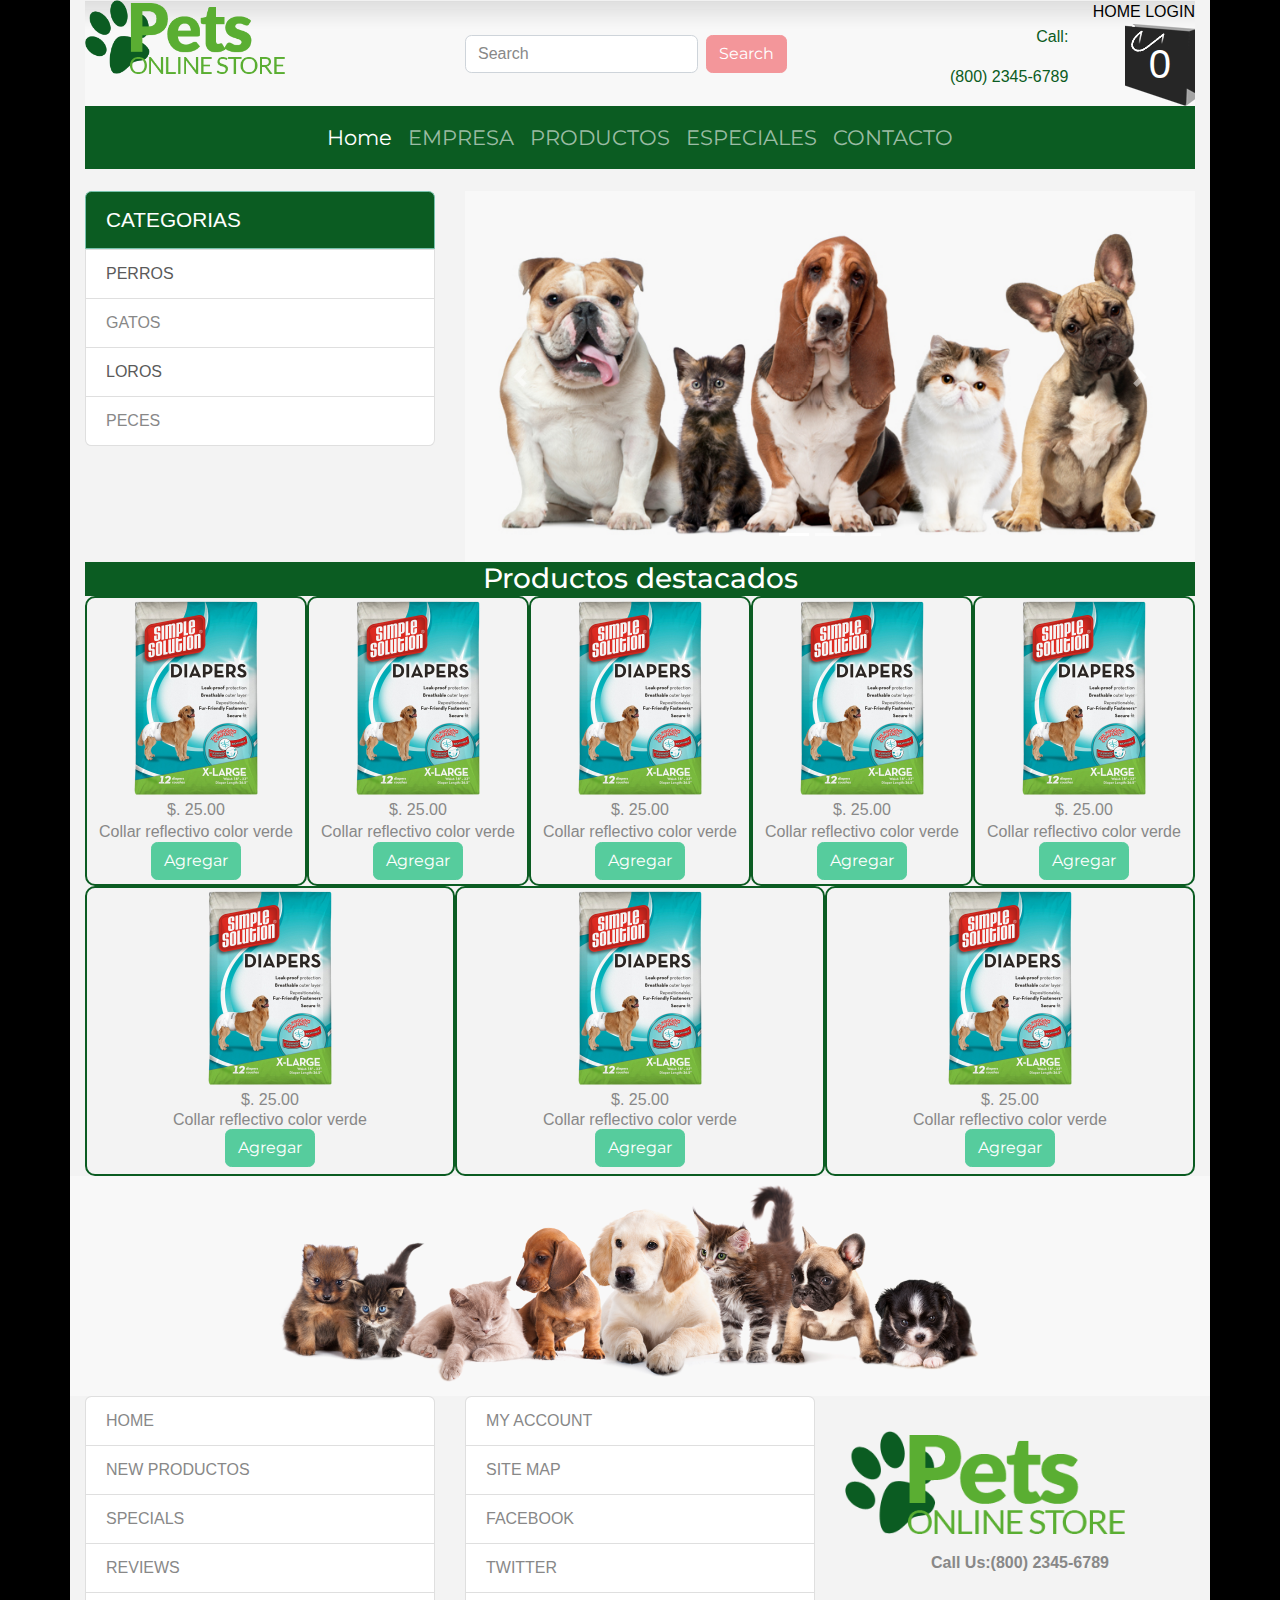
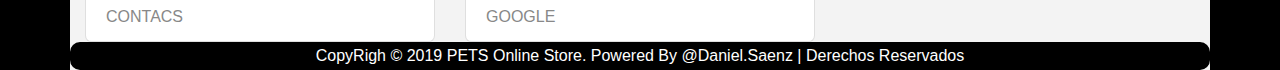
<file: index.html>
<!doctype html>
<html lang="ES-PE">
    <head>
        <meta charset="utf-8">
        <meta name="viewport" content="width=device-width, initial-scale=1, shrink-to-fit=no">
        <link rel="stylesheet" href="resources/bootstrap4/css/bootstrapMinty.css">
        <link rel="stylesheet" href="resources/font-awesome/css/font-awesome.css">
        <link rel="stylesheet" href="resources/styles.css">
        <title>.:: WebPets ::.</title>
    </head>
    <body>
        <div class="container">
            <header>
            <div class="row">
                <div class="col-lg-4 col-md-4 col-sm-6 col-5">
                    <img src="resources/img/logo.png" id="logo" width="200px">
                </div>
                <div class="col-lg-4 col-md-4 d-sm-none d-none d-md-block">
                    <form class="form-inline my-2 my-lg-0" id="buscar">
                        <input class="form-control mr-sm-2" type="text" placeholder="Search">
                        <button class="btn btn-secondary my-2 my-sm-0" type="submit">Search</button>
                    </form>
                </div>
                <div class="col-lg-4 col-md-3 col-sm-6 col-7">
                    <div class="row">
                        <div class="col-lg-12 col-md-12 col-sm-12 col-12" id="pala">
                            <a href="#">HOME</a>
                            <a href="#">LOGIN</a>
                        </div>
                    </div>
                    <div class="row">
                        <div class="col-lg-8 col-md-8 d-sm-none d-none d-md-block" id="aaa">
                            <p>Call:</p>
                            <p>(800) 2345-6789</p>
                        </div>
                        <div class="col-lg-4 col-md-4 col-sm-12 col-12">
                            <div class="cart text-center">
                                <p id="numero">0</p>
                            </div>
                        </div>
                    </div>
                </div>
            </div>
            </header>
            <nav class="navbar navbar-expand-lg navbar-dark bg-primary" id="navegador">
                <button class="navbar-toggler" type="button" data-toggle="collapse" data-target="#navbarColor01" aria-controls="navbarColor01" aria-expanded="false" aria-label="Toggle navigation">
                    <span class="navbar-toggler-icon"></span>
                </button>
                <div class="collapse navbar-collapse" id="navbarColor01">
                    <ul class="navbar-nav mr-auto" id="lista">
                        <li class="nav-item active" id="activo">
                            <a class="nav-link menu" href="index.html">Home <span class="sr-only">(current)</span></a>
                        </li>
                        <li class="nav-item">
                            <a class="nav-link menu" onclick="return enlace(this.href)" href="empresa.html">EMPRESA</a>
                        </li>
                        <li class="nav-item">
                            <a class="nav-link menu" onclick="return enlace(this.href)"  href="producto.html">PRODUCTOS</a>
                        </li>
                        <li class="nav-item">
                            <a class="nav-link menu" onclick="return enlace(this.href)"  href="especiales.html">ESPECIALES</a>
                        </li>
                        <li class="nav-item">
                            <a class="nav-link menu" onclick="return enlace(this.href)"  href="contacto.html">CONTACTO</a>
                        </li>
                    </ul>
                </div>
            </nav>
            <div class="row">
                <div class="col-lg-4">
                    <div class="list-group">
                        <a id="titulo" class="list-group-item list-group-item-action active">
                            <p id="numero2">CATEGORIAS</p> 
                        </a>
                        <a href="#" class="list-group-item list-group-item-action">PERROS
                        </a>
                        <a href="#" class="list-group-item list-group-item-action disabled">GATOS
                        </a>
                        <a href="#" class="list-group-item list-group-item-action">LOROS
                        </a>
                        <a href="#" class="list-group-item list-group-item-action disabled">PECES
                        </a>
                    </div>
                </div>
                <div class="col-lg-8">
                    <div id="carouselExampleIndicators" class="carousel slide" data-ride="carousel">
                        <ol class="carousel-indicators">
                        <li data-target="#carouselExampleIndicators" data-slide-to="0" class="active"></li>
                        <li data-target="#carouselExampleIndicators" data-slide-to="1"></li>
                        <li data-target="#carouselExampleIndicators" data-slide-to="2"></li>
                        </ol>
                        <div class="carousel-inner">
                        <div class="carousel-item active">
                            <img class="d-block w-100" src="resources/img/slide1.jpg" alt="First slide">
                        </div>
                        <div class="carousel-item">
                            <img class="d-block w-100" src="resources/img/slide2.jpg" alt="Second slide">
                        </div>
                        <div class="carousel-item">
                            <img class="d-block w-100" src="resources/img/slide3.jpg" alt="Third slide">
                        </div>
                        </div>
                        <a class="carousel-control-prev" href="#carouselExampleIndicators" role="button" data-slide="prev">
                        <span class="carousel-control-prev-icon" aria-hidden="true"></span>
                        <span class="sr-only">Previous</span>
                        </a>
                        <a class="carousel-control-next" href="#carouselExampleIndicators" role="button" data-slide="next">
                        <span class="carousel-control-next-icon" aria-hidden="true"></span>
                        <span class="sr-only">Next</span>
                        </a>
                    </div>
                </div>   
            </div>
            <section id="section">
                <h3 id="hola">Productos destacados</h3>
                <div class="imagenes">
                    <div class="productos">
                        <img src="resources/img/01.png" id="img01" width="200px">
                        <div class="info">
                                <p>$. 25.00</p>
                                <p>Collar reflectivo color verde</p>
                                <button type="button" class="btn btn-success">Agregar</button>
                        </div>
                    </div>
                    <div class="productos">
                        <img src="resources/img/01.png" id="img01" width="200px">
                        <div class="info">
                                <p>$. 25.00</p>
                                <p>Collar reflectivo color verde</p>
                                <button type="button" class="btn btn-success">Agregar</button>
                        </div>
                    </div>
                    <div class="productos">
                        <img src="resources/img/01.png" id="img01" width="200px">
                        <div class="info">
                                <p>$. 25.00</p>
                                <p>Collar reflectivo color verde</p>
                                <button type="button" class="btn btn-success">Agregar</button>
                        </div>
                    </div>
                    <div class="productos">
                        <img src="resources/img/01.png" id="img01" width="200px">
                        <div class="info">
                                <p>$. 25.00</p>
                                <p>Collar reflectivo color verde</p>
                                <button type="button" class="btn btn-success">Agregar</button>
                        </div>
                    </div>
                    <div class="productos">
                        <img src="resources/img/01.png" id="img01" width="200px">
                        <div class="info">
                                <p>$. 25.00</p>
                                <p>Collar reflectivo color verde</p>
                                <button type="button" class="btn btn-success">Agregar</button>
                        </div>
                    </div>
                    <div class="productos">
                        <img src="resources/img/01.png" id="img01" width="200px">
                        <div class="info">
                                <p>$. 25.00</p>
                                <p>Collar reflectivo color verde</p>
                                <button type="button" class="btn btn-success">Agregar</button>
                        </div>
                    </div>
                    <div class="productos">
                        <img src="resources/img/01.png" id="img01" width="200px">
                        <div class="info">
                                <p>$. 25.00</p>
                                <p>Collar reflectivo color verde</p>
                                <button type="button" class="btn btn-success">Agregar</button>
                        </div>
                    </div>
                    <div class="productos">
                        <img src="resources/img/01.png" id="img01" width="200px">
                        <div class="info">
                                <p>$. 25.00</p>
                                <p>Collar reflectivo color verde</p>
                                <button type="button" class="btn btn-success">Agregar</button>
                        </div>
                    </div>
                </div>
            </section>
            <footer>
                <div class="row">
                    <img src="resources/img/bot-bg.png" width="100%" id="asd">
                </div>
                <div class="row">
                    <div class="col-lg-4">
                        <ul class="list-group" >
                            <li class="list-group-item d-flex justify-content-between align-items-center">
                                HOME
                                
                            </li>
                            <li class="list-group-item d-flex justify-content-between align-items-center">
                                NEW PRODUCTOS
                                
                            </li>
                            <li class="list-group-item d-flex justify-content-between align-items-center">
                                SPECIALS
                                
                            </li>
                            <li class="list-group-item d-flex justify-content-between align-items-center">
                                REVIEWS
                                
                            </li>
                            <li class="list-group-item d-flex justify-content-between align-items-center">
                                CONTACS
                                
                            </li>
                        </ul>
                    </div>
                    <div class="col-lg-4">
                        <ul class="list-group">
                            <li class="list-group-item d-flex justify-content-between align-items-center">
                                MY ACCOUNT
                                
                            </li>
                            <li class="list-group-item d-flex justify-content-between align-items-center">
                                SITE MAP
                                
                            </li>
                            <li class="list-group-item d-flex justify-content-between align-items-center">
                                FACEBOOK
                                
                            </li>
                            <li class="list-group-item d-flex justify-content-between align-items-center">
                                TWITTER
                                
                            </li>
                            <li class="list-group-item d-flex justify-content-between align-items-center">
                                GOOGLE
                            </li>
                        </ul>
                    </div>
                    <div class="col-lg-4">
                        <div class="todo">
                                <img src="resources/img/logo.png" alt="" id="dada">
                                <div class="des">
                                        <p><b>Call Us:(800) 2345-6789</b></p>
                                </div>
                        </div>
                    </div>
                </div>
                <div class="row">
                        <div class="desc">
                            CopyRigh © 2019 PETS Online Store. Powered By @Daniel.Saenz | Derechos Reservados
                        </div>
                    </div>
            </footer>
        </div>
        <script src="resources/jquery-3.4.0.min.js"></script>
        <script src="resources/popper.min.js"></script>
        <script src="resources/bootstrap4/js/bootstrap.js"></script>
        <script src="resources/scripts.js"></script>
    </body>
</html>
</file>
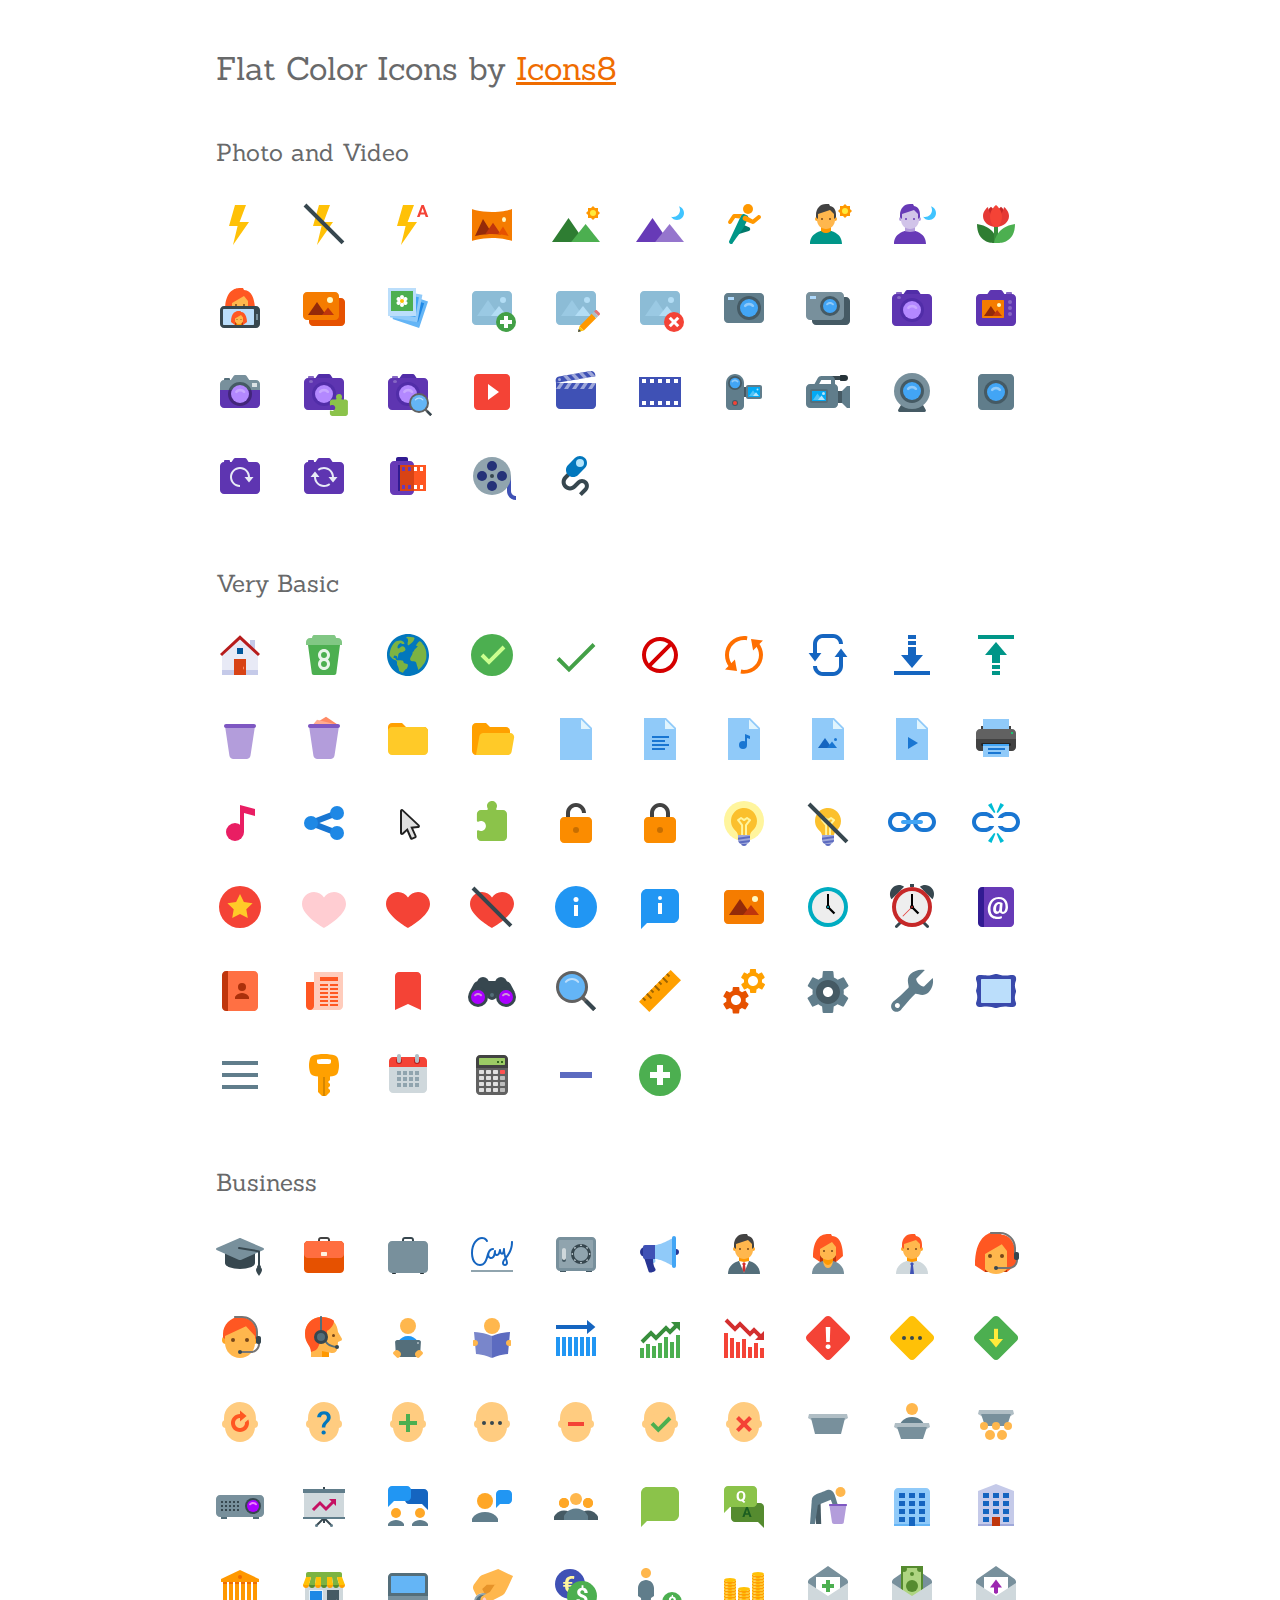
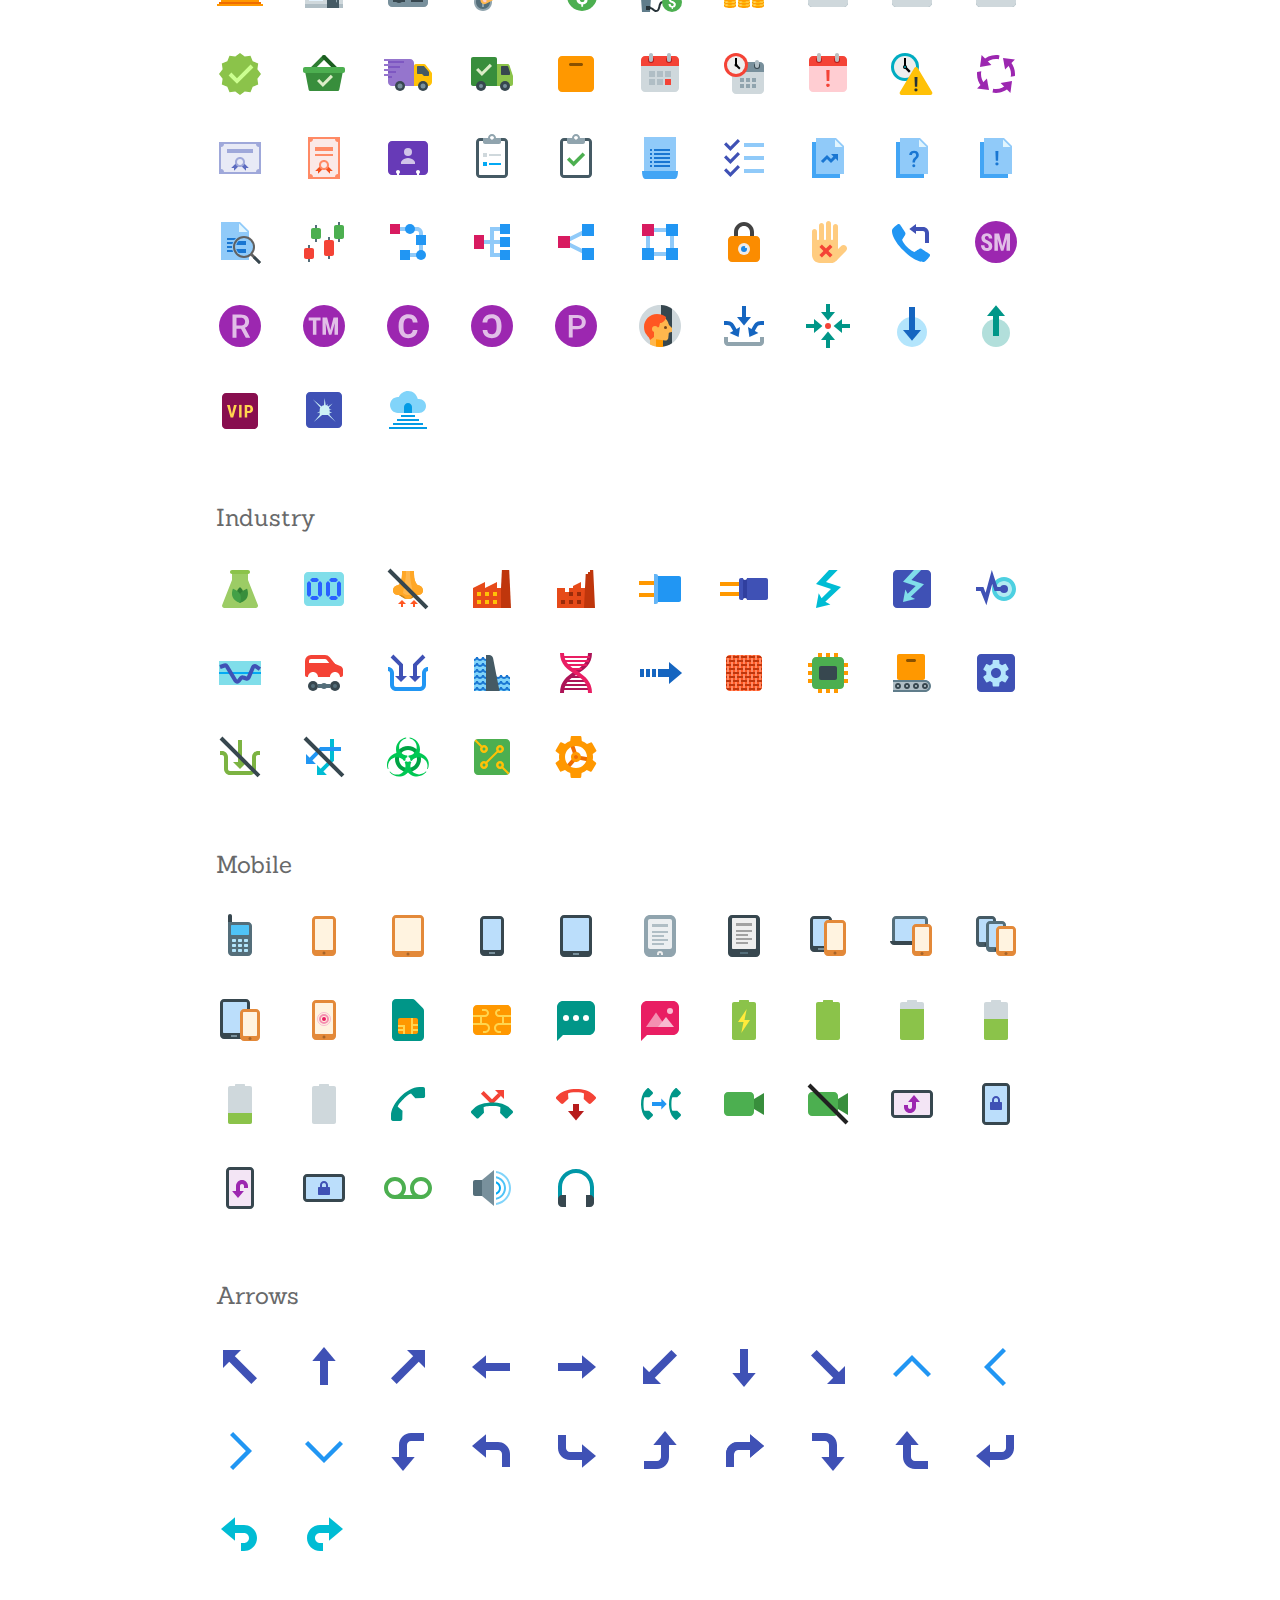
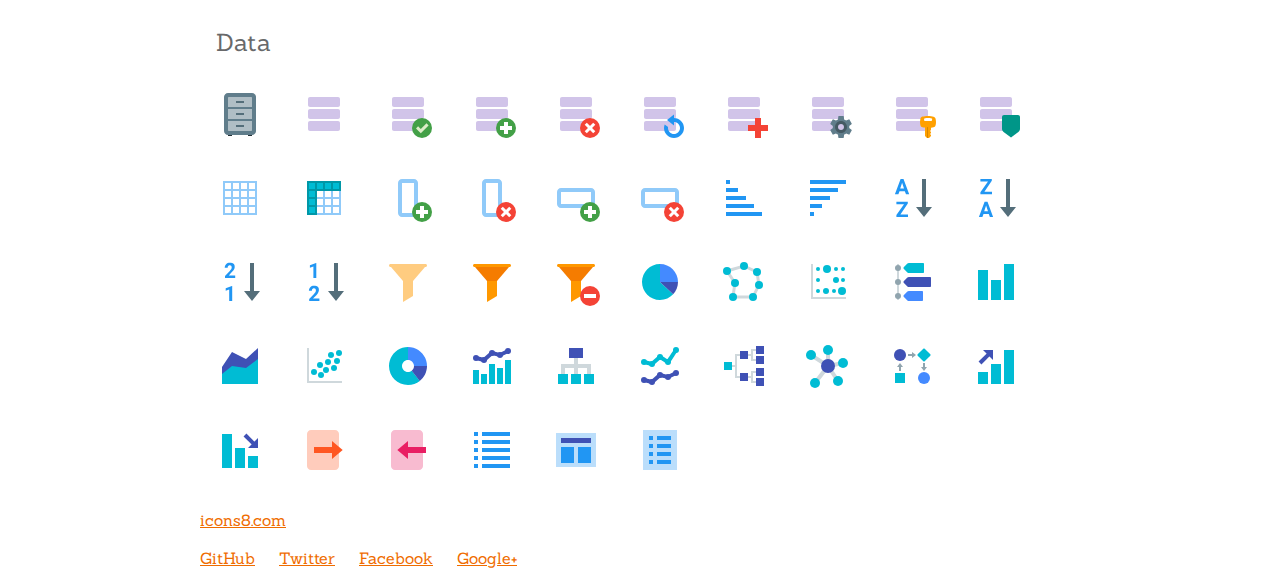
<file: resources/flat-color-icons/index.html>
<!DOCTYPE html>
<html>
<head>
  <meta charset="utf-8">
  <meta http-equiv="X-UA-Compatible" content="IE=edge">
  <meta name="description" content="">
  <meta name="viewport" content="width=device-width, initial-scale=1">
  <title>Yay! Icons8 has been colored.</title>
  <style type="text/css">
    body {
      margin: 0 auto;
      max-width: 880px;
      min-width: 350px;
      color: #68696A;
      background-color: #ffffff;
      background-size: 100%;
      background-position: 100% 100%;
    }
    h1, h2, h3 {
      font-family: Sanchez,serif;
      font-weight: 400;
      font-style: normal;
      margin: 3rem 1rem 0;
    }
    img {
      width: 48px;
      height: 48px;
      margin: 1rem;
    }
    a {
      font-family: Sanchez,serif;
      font-weight: 400;
      font-style: normal;
      color: #EF6C00;
    }
    a:hover {
      color: #000;
    }
  </style>
</head>
<body>

<h1>Flat Color Icons by <a href="https://icons8.com/">Icons8</a></h1>

<h2>Photo and Video</h2>
<p>
	<img src="svg/flash_on.svg" title="flash_on.svg"/>
	<img src="svg/flash_off.svg" title="flash_off.svg"/>
	<img src="svg/flash_auto.svg" title="flash_auto.svg"/>
	<img src="svg/panorama.svg" title="panorama.svg"/>
	<img src="svg/landscape.svg" title="landscape.svg"/>
	<img src="svg/night_landscape.svg" title="night_landscape.svg"/>
	<img src="svg/sports_mode.svg" title="sports_mode.svg"/>
	<img src="svg/portrait_mode.svg" title="portrait_mode.svg"/>
	<img src="svg/night_portrait.svg" title="night_portrait.svg"/>
	<img src="svg/close_up_mode.svg" title="close_up_mode.svg"/>
	<img src="svg/selfie.svg" title="selfie.svg"/>
	<img src="svg/gallery.svg" title="gallery.svg"/>
	<img src="svg/stack_of_photos.svg" title="stack_of_photos.svg"/>
	<img src="svg/add_image.svg" title="add_image.svg"/>
	<img src="svg/edit_image.svg" title="edit_image.svg"/>
	<img src="svg/remove_image.svg" title="remove_image.svg"/>
	<img src="svg/compact_camera.svg" title="compact_camera.svg"/>
	<img src="svg/multiple_cameras.svg" title="multiple_cameras.svg"/>
	<img src="svg/camera.svg" title="camera.svg"/>
	<img src="svg/slr_back_side.svg" title="slr_back_side.svg"/>
	<img src="svg/old_time_camera.svg" title="old_time_camera.svg"/>
	<img src="svg/camera_addon.svg" title="camera_addon.svg"/>
	<img src="svg/camera_identification.svg" title="camera_identification.svg"/>
	<img src="svg/start.svg" title="start.svg"/>
	<img src="svg/clapperboard.svg" title="clapperboard.svg"/>
	<img src="svg/film.svg" title="film.svg"/>
	<img src="svg/camcorder.svg" title="camcorder.svg"/>
	<img src="svg/camcorder_pro.svg" title="camcorder_pro.svg"/>
	<img src="svg/webcam.svg" title="webcam.svg"/>
	<img src="svg/integrated_webcam.svg" title="integrated_webcam.svg"/>
	<img src="svg/rotate_camera.svg" title="rotate_camera.svg"/>
	<img src="svg/switch_camera.svg" title="switch_camera.svg"/>
	<img src="svg/photo_reel.svg" title="photo_reel.svg"/>
	<img src="svg/film_reel.svg" title="film_reel.svg"/>
	<img src="svg/cable_release.svg" title="cable_release.svg"/>
</p>

<h2>Very Basic</h2>
<p>
	<img src="svg/home.svg" title="home.svg"/>
	<img src="svg/icons8_cup.svg" title="icons8_cup.svg"/>
	<img src="svg/globe.svg" title="globe.svg"/>
	<img src="svg/ok.svg" title="ok.svg"/>
	<img src="svg/checkmark.svg" title="checkmark.svg"/>
	<img src="svg/cancel.svg" title="cancel.svg"/>
	<img src="svg/synchronize.svg" title="synchronize.svg"/>
	<img src="svg/refresh.svg" title="refresh.svg"/>
	<img src="svg/download.svg" title="download.svg"/>
	<img src="svg/upload.svg" title="upload.svg"/>
	<img src="svg/empty_trash.svg" title="empty_trash.svg"/>
	<img src="svg/full_trash.svg" title="full_trash.svg"/>
	<img src="svg/folder.svg" title="folder.svg"/>
	<img src="svg/opened_folder.svg" title="opened_folder.svg"/>
	<img src="svg/file.svg" title="file.svg"/>
	<img src="svg/document.svg" title="document.svg"/>
	<img src="svg/audio_file.svg" title="audio_file.svg"/>
	<img src="svg/image_file.svg" title="image_file.svg"/>
	<img src="svg/video_file.svg" title="video_file.svg"/>
	<img src="svg/print.svg" title="print.svg"/>
	<img src="svg/music.svg" title="music.svg"/>
	<img src="svg/share.svg" title="share.svg"/>
	<img src="svg/cursor.svg" title="cursor.svg"/>
	<img src="svg/puzzle.svg" title="puzzle.svg"/>
	<img src="svg/unlock.svg" title="unlock.svg"/>
	<img src="svg/lock.svg" title="lock.svg"/>
	<img src="svg/idea.svg" title="idea.svg"/>
	<img src="svg/no_idea.svg" title="no_idea.svg"/>
	<img src="svg/link.svg" title="link.svg"/>
	<img src="svg/broken_link.svg" title="broken_link.svg"/>
	<img src="svg/rating.svg" title="rating.svg"/>
	<img src="svg/like_placeholder.svg" title="like_placeholder.svg"/>
	<img src="svg/like.svg" title="like.svg"/>
	<img src="svg/dislike.svg" title="dislike.svg"/>
	<img src="svg/info.svg" title="info.svg"/>
	<img src="svg/about.svg" title="about.svg"/>
	<img src="svg/picture.svg" title="picture.svg"/>
	<img src="svg/clock.svg" title="clock.svg"/>
	<img src="svg/alarm_clock.svg" title="alarm_clock.svg"/>
	<img src="svg/address_book.svg" title="address_book.svg"/>
	<img src="svg/contacts.svg" title="contacts.svg"/>
	<img src="svg/news.svg" title="news.svg"/>
	<img src="svg/bookmark.svg" title="bookmark.svg"/>
	<img src="svg/binoculars.svg" title="binoculars.svg"/>
	<img src="svg/search.svg" title="search.svg"/>
	<img src="svg/ruler.svg" title="ruler.svg"/>
	<img src="svg/services.svg" title="services.svg"/>
	<img src="svg/settings.svg" title="settings.svg"/>
	<img src="svg/support.svg" title="support.svg"/>
	<img src="svg/frame.svg" title="frame.svg"/>
	<img src="svg/menu.svg" title="menu.svg"/>
	<img src="svg/key.svg" title="key.svg"/>
	<img src="svg/calendar.svg" title="calendar.svg"/>
	<img src="svg/calculator.svg" title="calculator.svg"/>
	<img src="svg/minus.svg" title="minus.svg"/>
	<img src="svg/plus.svg" title="plus.svg"/>
</p>

<h2>Business</h2>
<p>
	<img src="svg/graduation_cap.svg" title="graduation_cap.svg"/>
	<img src="svg/briefcase.svg" title="briefcase.svg"/>
	<img src="svg/business.svg" title="business.svg"/>
	<img src="svg/signature.svg" title="signature.svg"/>
	<img src="svg/safe.svg" title="safe.svg"/>
	<img src="svg/advertising.svg" title="advertising.svg"/>
	<img src="svg/businessman.svg" title="businessman.svg"/>
	<img src="svg/businesswoman.svg" title="businesswoman.svg"/>
	<img src="svg/manager.svg" title="manager.svg"/>
	<img src="svg/online_support.svg" title="online_support.svg"/>
	<img src="svg/assistant.svg" title="assistant.svg"/>
	<img src="svg/customer_support.svg" title="customer_support.svg"/>
	<img src="svg/reading_ebook.svg" title="reading_ebook.svg"/>
	<img src="svg/reading.svg" title="reading.svg"/>
	<img src="svg/neutral_trading.svg" title="neutral_trading.svg"/>
	<img src="svg/bullish.svg" title="bullish.svg"/>
	<img src="svg/bearish.svg" title="bearish.svg"/>
	<img src="svg/high_priority.svg" title="high_priority.svg"/>
	<img src="svg/medium_priority.svg" title="medium_priority.svg"/>
	<img src="svg/low_priority.svg" title="low_priority.svg"/>
	<img src="svg/make_decision.svg" title="make_decision.svg"/>
	<img src="svg/decision.svg" title="decision.svg"/>
	<img src="svg/good_decision.svg" title="good_decision.svg"/>
	<img src="svg/neutral_decision.svg" title="neutral_decision.svg"/>
	<img src="svg/bad_decision.svg" title="bad_decision.svg"/>
	<img src="svg/approve.svg" title="approve.svg"/>
	<img src="svg/disapprove.svg" title="disapprove.svg"/>
	<img src="svg/podium_without_speaker.svg" title="podium_without_speaker.svg"/>
	<img src="svg/podium_with_speaker.svg" title="podium_with_speaker.svg"/>
	<img src="svg/podium_with_audience.svg" title="podium_with_audience.svg"/>
	<img src="svg/video_projector.svg" title="video_projector.svg"/>
	<img src="svg/statistics.svg" title="statistics.svg"/>
	<img src="svg/collaboration.svg" title="collaboration.svg"/>
	<img src="svg/voice_presentation.svg" title="voice_presentation.svg"/>
	<img src="svg/conference_call.svg" title="conference_call.svg"/>
	<img src="svg/comments.svg" title="comments.svg"/>
	<img src="svg/faq.svg" title="faq.svg"/>
	<img src="svg/reuse.svg" title="reuse.svg"/>
	<img src="svg/organization.svg" title="organization.svg"/>
	<img src="svg/department.svg" title="department.svg"/>
	<img src="svg/library.svg" title="library.svg"/>
	<img src="svg/shop.svg" title="shop.svg"/>
	<img src="svg/self_service_kiosk.svg" title="self_service_kiosk.svg"/>
	<img src="svg/donate.svg" title="donate.svg"/>
	<img src="svg/currency_exchange.svg" title="currency_exchange.svg"/>
	<img src="svg/debt.svg" title="debt.svg"/>
	<img src="svg/sales_performance.svg" title="sales_performance.svg"/>
	<img src="svg/invite.svg" title="invite.svg"/>
	<img src="svg/money_transfer.svg" title="money_transfer.svg"/>
	<img src="svg/feedback.svg" title="feedback.svg"/>
	<img src="svg/approval.svg" title="approval.svg"/>
	<img src="svg/paid.svg" title="paid.svg"/>
	<img src="svg/in_transit.svg" title="in_transit.svg"/>
	<img src="svg/shipped.svg" title="shipped.svg"/>
	<img src="svg/package.svg" title="package.svg"/>
	<img src="svg/planner.svg" title="planner.svg"/>
	<img src="svg/overtime.svg" title="overtime.svg"/>
	<img src="svg/leave.svg" title="leave.svg"/>
	<img src="svg/expired.svg" title="expired.svg"/>
	<img src="svg/process.svg" title="process.svg"/>
	<img src="svg/diploma_1.svg" title="diploma_1.svg"/>
	<img src="svg/diploma_2.svg" title="diploma_2.svg"/>
	<img src="svg/business_contact.svg" title="business_contact.svg"/>
	<img src="svg/survey.svg" title="survey.svg"/>
	<img src="svg/inspection.svg" title="inspection.svg"/>
	<img src="svg/rules.svg" title="rules.svg"/>
	<img src="svg/todo_list.svg" title="todo_list.svg"/>
	<img src="svg/ratings.svg" title="ratings.svg"/>
	<img src="svg/questions.svg" title="questions.svg"/>
	<img src="svg/answers.svg" title="answers.svg"/>
	<img src="svg/fine_print.svg" title="fine_print.svg"/>
	<img src="svg/candle_sticks.svg" title="candle_sticks.svg"/>
	<img src="svg/serial_tasks.svg" title="serial_tasks.svg"/>
	<img src="svg/parallel_tasks.svg" title="parallel_tasks.svg"/>
	<img src="svg/tree_structure.svg" title="tree_structure.svg"/>
	<img src="svg/org_unit.svg" title="org_unit.svg"/>
	<img src="svg/privacy.svg" title="privacy.svg"/>
	<img src="svg/disclaimer.svg" title="disclaimer.svg"/>
	<img src="svg/callback.svg" title="callback.svg"/>
	<img src="svg/service_mark.svg" title="service_mark.svg"/>
	<img src="svg/registered_trademark.svg" title="registered_trademark.svg"/>
	<img src="svg/trademark.svg" title="trademark.svg"/>
	<img src="svg/copyright.svg" title="copyright.svg"/>
	<img src="svg/copyleft.svg" title="copyleft.svg"/>
	<img src="svg/sound_recording_copyright.svg" title="sound_recording_copyright.svg"/>
	<img src="svg/butting_in.svg" title="butting_in.svg"/>
	<img src="svg/multiple_inputs.svg" title="multiple_inputs.svg"/>
	<img src="svg/collect.svg" title="collect.svg"/>
	<img src="svg/internal.svg" title="internal.svg"/>
	<img src="svg/external.svg" title="external.svg"/>
	<img src="svg/vip.svg" title="vip.svg"/>
	<img src="svg/light_at_the_end_of_tunnel.svg" title="light_at_the_end_of_tunnel.svg"/>
	<img src="svg/entering_heaven_alive.svg" title="entering_heaven_alive.svg"/>
</p>

<h2>Industry</h2>
<p>
	<img src="svg/biomass.svg" title="biomass.svg"/>
	<img src="svg/display.svg" title="display.svg"/>
	<img src="svg/do_not_inhale.svg" title="do_not_inhale.svg"/>
	<img src="svg/factory.svg" title="factory.svg"/>
	<img src="svg/factory_breakdown.svg" title="factory_breakdown.svg"/>
	<img src="svg/crystal_oscillator.svg" title="crystal_oscillator.svg"/>
	<img src="svg/capacitor.svg" title="capacitor.svg"/>
	<img src="svg/electricity.svg" title="electricity.svg"/>
	<img src="svg/electro_devices.svg" title="electro_devices.svg"/>
	<img src="svg/electrical_sensor.svg" title="electrical_sensor.svg"/>
	<img src="svg/electrical_threshold.svg" title="electrical_threshold.svg"/>
	<img src="svg/automotive.svg" title="automotive.svg"/>
	<img src="svg/feed_in.svg" title="feed_in.svg"/>
	<img src="svg/dam.svg" title="dam.svg"/>
	<img src="svg/biotech.svg" title="biotech.svg"/>
	<img src="svg/advance.svg" title="advance.svg"/>
	<img src="svg/cloth.svg" title="cloth.svg"/>
	<img src="svg/electronics.svg" title="electronics.svg"/>
	<img src="svg/deployment.svg" title="deployment.svg"/>
	<img src="svg/automatic.svg" title="automatic.svg"/>
	<img src="svg/do_not_insert.svg" title="do_not_insert.svg"/>
	<img src="svg/do_not_mix.svg" title="do_not_mix.svg"/>
	<img src="svg/biohazard.svg" title="biohazard.svg"/>
	<img src="svg/circuit.svg" title="circuit.svg"/>
	<img src="svg/engineering.svg" title="engineering.svg"/>

</p>

<h2>Mobile</h2>
<p>
	<img src="svg/cell_phone.svg" title="cell_phone.svg"/>
	<img src="svg/iphone.svg" title="iphone.svg"/>
	<img src="svg/ipad.svg" title="ipad.svg"/>
	<img src="svg/phone_android.svg" title="phone_android.svg"/>
	<img src="svg/tablet_android.svg" title="tablet_android.svg"/>
	<img src="svg/nook.svg" title="nook.svg"/>
	<img src="svg/kindle.svg" title="kindle.svg"/>
	<img src="svg/two_smartphones.svg" title="two_smartphones.svg"/>
	<img src="svg/multiple_devices.svg" title="multiple_devices.svg"/>
	<img src="svg/multiple_smartphones.svg" title="multiple_smartphones.svg"/>
	<img src="svg/smartphone_tablet.svg" title="smartphone_tablet.svg"/>
	<img src="svg/touchscreen_smartphone.svg" title="touchscreen_smartphone.svg"/>
	<img src="svg/sim_card.svg" title="sim_card.svg"/>
	<img src="svg/sim_card_chip.svg" title="sim_card_chip.svg"/>
	<img src="svg/sms.svg" title="sms.svg"/>
	<img src="svg/mms.svg" title="mms.svg"/>
	<img src="svg/charge_battery.svg" title="charge_battery.svg"/>
	<img src="svg/full_battery.svg" title="full_battery.svg"/>
	<img src="svg/high_battery.svg" title="high_battery.svg"/>
	<img src="svg/middle_battery.svg" title="middle_battery.svg"/>
	<img src="svg/low_battery.svg" title="low_battery.svg"/>
	<img src="svg/empty_battery.svg" title="empty_battery.svg"/>
	<img src="svg/phone.svg" title="phone.svg"/>
	<img src="svg/missed_call.svg" title="missed_call.svg"/>
	<img src="svg/end_call.svg" title="end_call.svg"/>
	<img src="svg/call_transfer.svg" title="call_transfer.svg"/>
	<img src="svg/video_call.svg" title="video_call.svg"/>
	<img src="svg/no_video.svg" title="no_video.svg"/>
	<img src="svg/rotate_to_portrait.svg" title="rotate_to_portrait.svg"/>
	<img src="svg/lock_portrait.svg" title="lock_portrait.svg"/>
	<img src="svg/rotate_to_landscape.svg" title="rotate_to_landscape.svg"/>
	<img src="svg/lock_landscape.svg" title="lock_landscape.svg"/>
	<img src="svg/voicemail.svg" title="voicemail.svg"/>
	<img src="svg/speaker.svg" title="speaker.svg"/>
	<img src="svg/headset.svg" title="headset.svg"/>
</p>

<h2>Arrows</h2>
<p>
  <img src="svg/left_up.svg" title="left_up.svg"/>
	<img src="svg/up.svg" title="up.svg"/>
  <img src="svg/right_up.svg" title="right_up.svg"/>
  <img src="svg/left.svg" title="left.svg"/>
  <img src="svg/right.svg" title="right.svg"/>
  <img src="svg/left_down.svg" title="left_down.svg"/>
  <img src="svg/down.svg" title="down.svg"/>
  <img src="svg/right_down.svg" title="right_down.svg"/>
  <img src="svg/collapse.svg" title="collapse.svg"/>
  <img src="svg/previous.svg" title="previous.svg"/>
  <img src="svg/next.svg" title="next.svg"/>
  <img src="svg/expand.svg" title="expand.svg"/>
  <img src="svg/left_down2.svg" title="left_down2.svg"/>
  <img src="svg/up_left.svg" title="up_left.svg"/>
  <img src="svg/down_right.svg" title="down_right.svg"/>
  <img src="svg/right_up2.svg" title="right_up2.svg"/>
  <img src="svg/up_right.svg" title="up_right.svg"/>
  <img src="svg/right_down2.svg" title="right_down2.svg"/>
  <img src="svg/left_up2.svg" title="left_up2.svg"/>
  <img src="svg/down_left.svg" title="down_left.svg"/>
  <img src="svg/undo.svg" title="undo.svg"/>
  <img src="svg/redo.svg" title="redo.svg"/>
</p>

<h2>Data</h2>
<p>
	<img src="svg/filing_cabinet.svg" title="filing_cabinet.svg"/>
	<img src="svg/database.svg" title="database.svg"/>
	<img src="svg/accept_database.svg" title="accept_database.svg"/>
	<img src="svg/add_database.svg" title="add_database.svg"/>
	<img src="svg/delete_database.svg" title="delete_database.svg"/>
	<img src="svg/data_backup.svg" title="data_backup.svg"/>
	<img src="svg/data_recovery.svg" title="data_recovery.svg"/>
	<img src="svg/data_configuration.svg" title="data_configuration.svg"/>
	<img src="svg/data_encryption.svg" title="data_encryption.svg"/>
	<img src="svg/data_protection.svg" title="data_protection.svg"/>
	<img src="svg/grid.svg" title="grid.svg"/>
	<img src="svg/data_sheet.svg" title="data_sheet.svg"/>
	<img src="svg/add_column.svg" title="add_column.svg"/>
	<img src="svg/delete_column.svg" title="delete_column.svg"/>
	<img src="svg/add_row.svg" title="add_row.svg"/>
	<img src="svg/delete_row.svg" title="delete_row.svg"/>
	<img src="svg/generic_sorting_asc.svg" title="generic_sorting_asc.svg"/>
	<img src="svg/generic_sorting_desc.svg" title="generic_sorting_desc.svg"/>
	<img src="svg/alphabetical_sorting_az.svg" title="alphabetical_sorting_az.svg"/>
	<img src="svg/alphabetical_sorting_za.svg" title="alphabetical_sorting_za.svg"/>
	<img src="svg/numerical_sorting_21.svg" title="numerical_sorting_21.svg"/>
	<img src="svg/numerical_sorting_12.svg" title="numerical_sorting_12.svg"/>
	<img src="svg/empty_filter.svg" title="empty_filter.svg"/>
	<img src="svg/filled_filter.svg" title="filled_filter.svg"/>
	<img src="svg/clear_filters.svg" title="clear_filters.svg"/>
	<img src="svg/pie_chart.svg" title="pie_chart.svg"/>
	<img src="svg/radar_plot.svg" title="radar_plot.svg"/>
	<img src="svg/heat_map.svg" title="heat_map.svg"/>
	<img src="svg/timeline.svg" title="timeline.svg"/>
	<img src="svg/bar_chart.svg" title="bar_chart.svg"/>
	<img src="svg/area_chart.svg" title="area_chart.svg"/>
	<img src="svg/scatter_plot.svg" title="scatter_plot.svg"/>
	<img src="svg/doughnut_chart.svg" title="doughnut_chart.svg"/>
	<img src="svg/combo_chart.svg" title="combo_chart.svg"/>
	<img src="svg/flow_chart.svg" title="flow_chart.svg"/>
	<img src="svg/line_chart.svg" title="line_chart.svg"/>
	<img src="svg/genealogy.svg" title="genealogy.svg"/>
	<img src="svg/mind_map.svg" title="mind_map.svg"/>
	<img src="svg/workflow.svg" title="workflow.svg"/>
	<img src="svg/positive_dynamic.svg" title="positive_dynamic.svg"/>
	<img src="svg/negative_dynamic.svg" title="negative_dynamic.svg"/>
	<img src="svg/export.svg" title="export.svg"/>
	<img src="svg/import.svg" title="import.svg"/>
	<img src="svg/list.svg" title="list.svg"/>
	<img src="svg/template.svg" title="template.svg"/>
	<img src="svg/view_details.svg" title="view_details.svg"/>
</p>


<p>
	<a href="http://icons8.com/c">icons8.com</a>
	<br/>
	<br/>
	<a href="https://github.com/icons8/flat-color-icons">GitHub</a>
	&nbsp;&nbsp;&nbsp;&nbsp;
	<a href="https://twitter.com/icons_8">Twitter</a>
	&nbsp;&nbsp;&nbsp;&nbsp;
	<a href="https://www.facebook.com/Icons8?ref=hl">Facebook</a>
	&nbsp;&nbsp;&nbsp;&nbsp;
	<a href="https://plus.google.com/+Icons8">Google+</a>
</p>

<link href="https://fonts.googleapis.com/css?family=Sanchez" rel="stylesheet" type="text/css">
</body>
</html>
</file>
<file: resources/styles.css>
header {
    background-image: url(img/header-bg.png);
}
.cart{
    background-image: url("img/cart-bg.png");
    width: 70px;
    height: 82px;
    font-size: 2.5em;
    color: white;
    margin-left: auto;
    display: block;
}

    

#numero{
    padding: 10px;

}
#titulo{
    background: #0b5c22;
    color:white;
    margin: auto;
}
#numero2{
    margin: auto;
    font-size: 130%;
}
#lista{
    margin: auto;
    font-size: 130%;
    text-align: center;
}
#zzz{
    margin-top: 4%;
}
#qqq{
    margin: auto;
    text-align: center;
    background: #0b5c22;
    color: white;
}
#navegador{
    margin-bottom: 2%;
}
#buscar{
    margin-top: 10% !important;
}
#hola{
    margin: auto;
    text-align: center;
    background: #0b5c22;
    color: white;
}
nav a:hover{
	background-color: #f8f8f8;
	color: #5aae32 !important ;
    padding: 1% 1% 2% 1%;
	font-weight: bold;
}
#pala{
    margin: auto;
    text-align: right;
}
#ddd{
    margin: auto;
    text-align: right;
}
#aaa{
    text-align: center;
    margin: auto;
}
#ccc{
    background: #0b5c22;
    color: white;
}
#ddd a{
    color: black !important;
}
#pala a{
    color: black !important;
}
.imagenes{
    display: flex;
    flex-flow: row wrap;
}
.productos{
    flex: 20%;
    border: 2px solid #0b5c22;
    border-radius: 10px 10px;
   
}
#img01:hover{
    transform: rotate(10deg);
}
.container{
    background: #f3f3f3;
}
#asd{
    text-align: center;
    margin: auto;
    height: 80%;
}
.info{
    margin: auto;
    text-align: center;
    margin-bottom: 2%;
}
.info p{
    margin-bottom: -1%;
} 
.desc{
    text-align: center;
    width: 100%;
    background: black;
    color: white;
    font-family: 'Franklin Gothic Medium', 'Arial Narrow', Arial, sans-serif;
    border: 2px solid black;
    border-radius: 10px 10px;
}
.des{
    margin-top: 5%;
    text-align: center;
}
.todo{
    margin-top: 10%;
}
.productos img{
    margin-left: auto;
    margin-right: auto;
    display: block;
}
#hhh{
    margin: auto;
    text-align: center;
    width: 100%;
}
#dada{
    margin: auto;
    text-align: center;
    width: 80%;
}
body{
    background: black;
}
.loader{
    width: 100%;
    margin: auto;
    text-align: center;
    font-size: 2em;
    font-family: 'Lucida Sans', 'Lucida Sans Regular', 'Lucida Grande', 'Lucida Sans Unicode', Geneva, Verdana, sans-serif;
}
.loader img{
    margin-left: auto;
    margin-right: auto;
    display: block;
    width: 100%;
}
.textoo{
    margin-top: 2%;
}
#aaa{
    text-align: right;
    color: #0b5c22;
}
</file>
